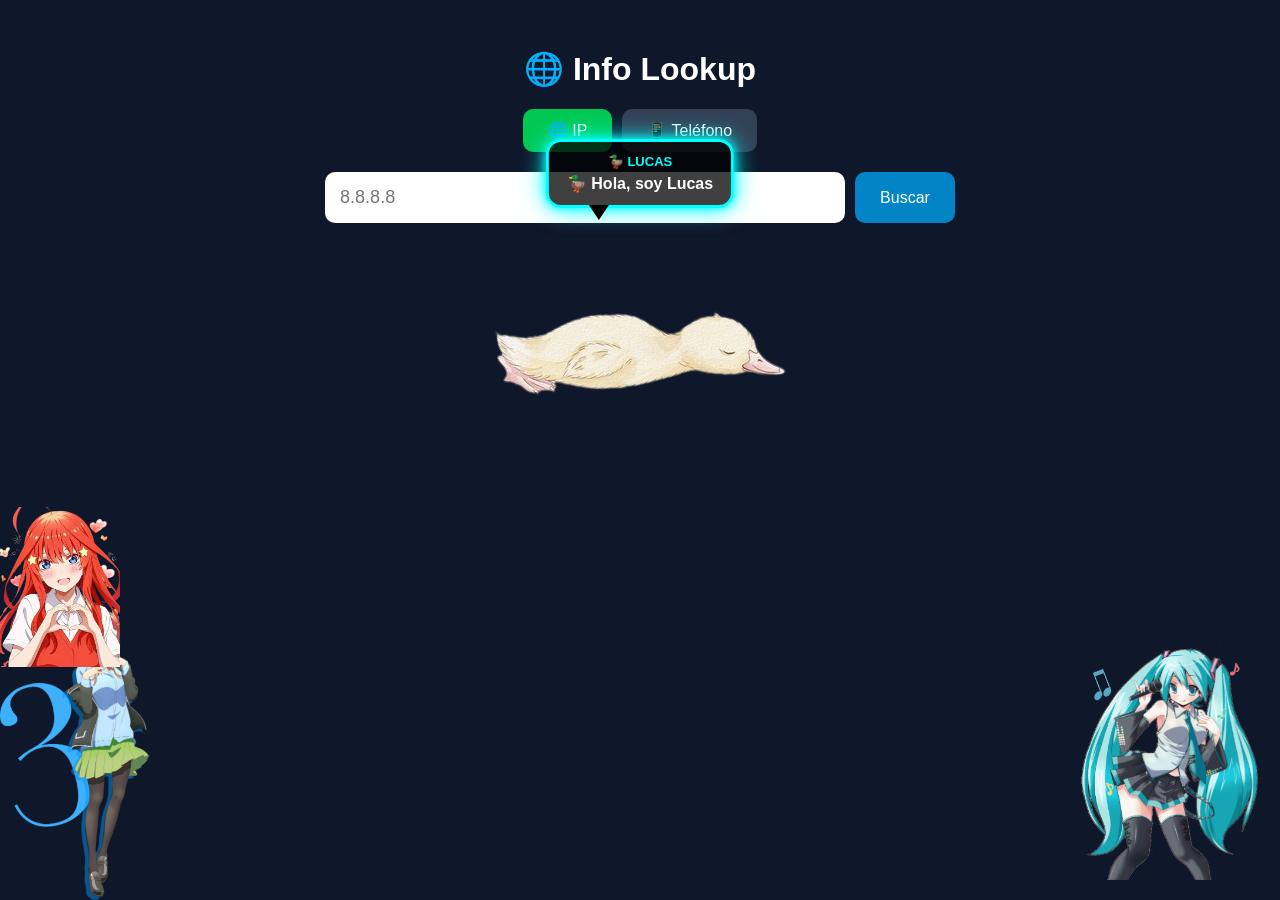
<file: templates/index.html>
<!DOCTYPE html>
<html lang="es">

<head>

<meta charset="UTF-8">
<meta name="viewport" content="width=device-width, initial-scale=1.0">

<title>Info Lookup</title>

<link rel="stylesheet" href="/static/style.css">

</head>


<body>


<div class="container">


<h1>🌐 Info Lookup</h1>


<div class="tabs">

<button onclick="mostrarIP()" class="tab active">
🌐 IP
</button>


<button onclick="mostrarTelefono()" class="tab">
📱 Teléfono
</button>


</div>



<div class="search">


<input
id="entrada"
placeholder="8.8.8.8">


<button
id="buscar"
onclick="buscarIP()">

Buscar

</button>


</div>


<div class="lucas-box">

    <img
    id="lucas"
    src="/static/lucas_idle.png">

    <div id="lucas-dialogo">
        🦆 Hola, soy Lucas
    </div>

</div>

</div>



<div id="loading" class="cargando">

    <div class="panel-carga">

        <img src="/static/carga.png" class="imagen-carga">

        <h2>🔍 Buscando información...</h2>

        <div class="puntos">
            <span></span>
            <span></span>
            <span></span>
        </div>

    </div>

</div>


<div id="resultado"></div>



<script src="/static/script.js"></script>

<img src="/static/personaje.jpg" class="personaje">

<img src="/static/personaje2.png" class="personaje-izquierda">

<div id="pantalla-bloqueo">

    <img
        id="lucas-bloqueado"
        src="/static/lucas_hacker.png">

    <h1>🦆 LUCAS SECURITY</h1>

    <h2>⚠ ACTIVIDAD SOSPECHOSA</h2>

    <div id="contador-bloqueo">
        03:00
    </div>

    <p id="mensaje-bloqueo">
        Has realizado demasiadas búsquedas.
    </p>

</div>

<img src="/static/waifu.png" class="personaje-recorre" id="personaje-recorre">

</body>
</html>
</file>
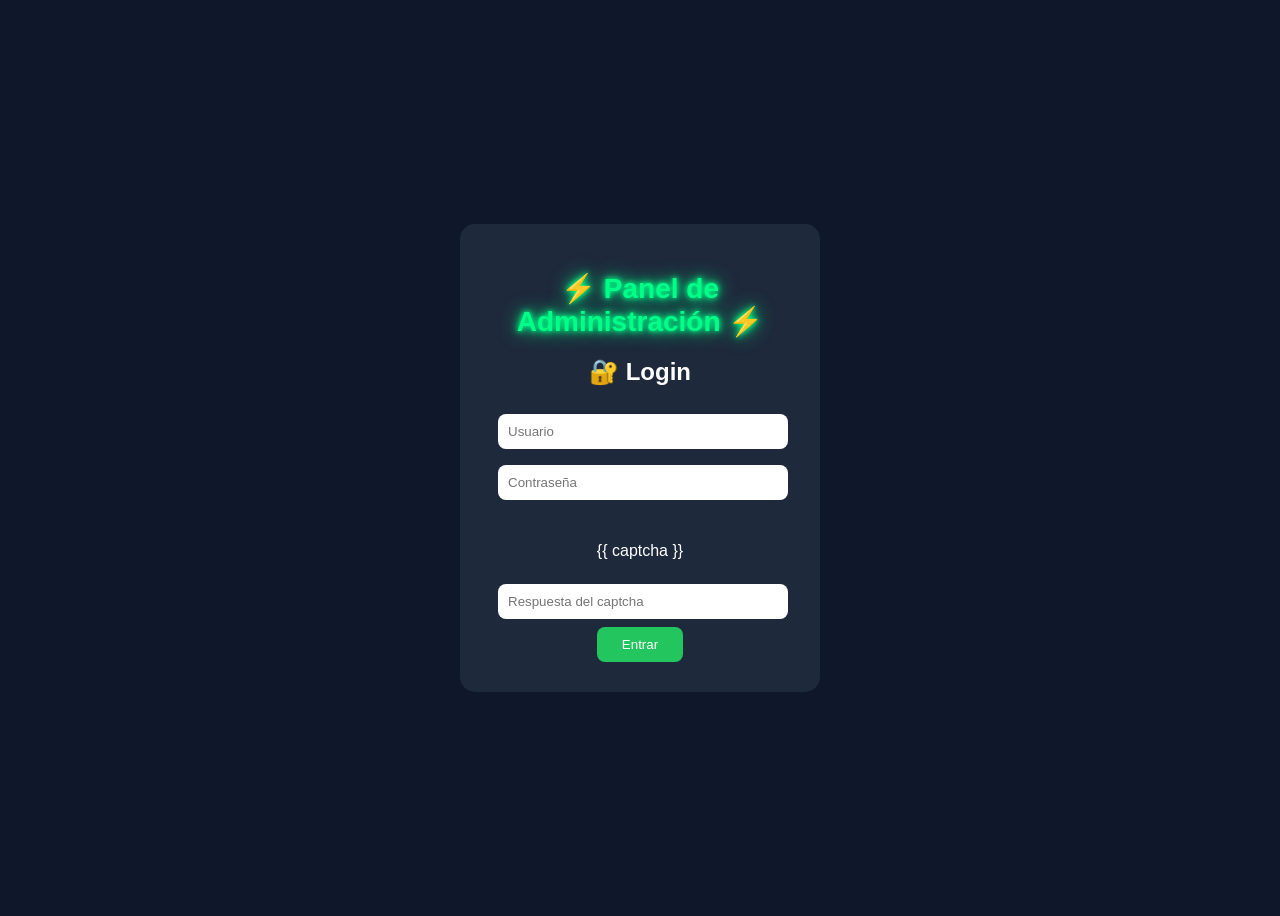
<file: templates/login.html>
<!DOCTYPE html>
<html>

<head>

<title>Login Admin</title>

<style>
.titulo{
    color:#00ff88;
    text-shadow:
        0 0 5px #00ff88,
        0 0 10px #00ff88,
        0 0 20px #00ff88;
    font-size:28px;
}

body{
    background:#0f172a;
    color:white;
    font-family:Arial;
    display:flex;
    justify-content:center;
    align-items:center;
    height:100vh;
}

.card{
    background:#1e293b;
    padding:30px;
    border-radius:15px;
    width:300px;
    text-align:center;
}

input{
    width:90%;
    padding:10px;
    margin:8px;
    border-radius:8px;
    border:none;
}

button{
    background:#22c55e;
    color:white;
    border:none;
    padding:10px 25px;
    border-radius:8px;
    cursor:pointer;
}

button:hover{
    opacity:0.8;
}

</style>

</head>


<body>

<div class="card">

<h1 class="titulo">⚡ Panel de Administración ⚡</h1>
<h2>🔐 Login</h2>
<form method="POST">

<input
type="text"
name="usuario"
placeholder="Usuario">

<br>

<input
type="password"
name="password"
placeholder="Contraseña">

<br><br>


<p>
{{ captcha }}
</p>

<input
type="number"
name="captcha"
placeholder="Respuesta del captcha"
required>

<button>
Entrar
</button>

</form>

</div>

</body>

</html>
</file>
<file: static/style.css>
body{

margin:0;

background:#0f172a;

font-family:Arial;

color:white;

}



.container{

width:90%;

max-width:700px;

margin:auto;

margin-top:50px;

text-align:center;

}



.tabs{

display:flex;

justify-content:center;

gap:10px;

margin:20px;

}



.tab{

background:#334155;

color:white;

border:none;

padding:12px 25px;

border-radius:10px;

cursor:pointer;

}



.active{

background:#00c853;

}



.search{

display:flex;

gap:10px;

justify-content:center;

}



input{

width:70%;

padding:15px;

font-size:18px;

border-radius:10px;

border:none;

}



button{

font-size:16px;

}



#buscar{

background:#0284c7;

color:white;

border:none;

padding:15px 25px;

border-radius:10px;

cursor:pointer;

}



}



#resultado{

width:90%;

max-width:900px;

margin:40px auto;

display:grid;

grid-template-columns:

repeat(auto-fit,minmax(220px,1fr));

gap:15px;

}



.card{

background:#1e293b;

padding:20px;

border-radius:15px;

}



.card h3{

color:#38bdf8;

}
.mapa{

grid-column:1/-1;

}


iframe{

border-radius:15px;

}
.personaje{

position:fixed;

right:20px;

bottom:20px;

width:180px;

z-index:10;

}
.personaje-izquierda {
    position: fixed;
    bottom: 0;
    left: 0px;      /* Pegada al borde izquierdo */
    width: 150px;   /* Más pequeña */
    height: auto;
    z-index: 1;
    pointer-events: none;
}
 
.cargando{
    display:none;
    position:fixed;
    top:0;
    left:0;
    width:100%;
    height:100%;
    background:rgba(0,0,0,0.75);
    justify-content:center;
    align-items:center;
    z-index:9999;
}

.panel-carga{
    background:#1e293b;
    padding:25px;
    border-radius:18px;
    text-align:center;
    box-shadow:0 0 20px rgba(0,0,0,0.5);
}

.imagen-carga{
    width:180px;
    height:auto;
    margin-bottom:15px;
}

.panel-carga h2{
    color:white;
    margin-bottom:20px;
}

.puntos{
    display:flex;
    justify-content:center;
    gap:10px;
}

.puntos span{
    width:12px;
    height:12px;
    background:#38bdf8;
    border-radius:50%;
    animation:rebote 1s infinite;
}

.puntos span:nth-child(2){
    animation-delay:0.2s;
}

.puntos span:nth-child(3){
    animation-delay:0.4s;
}

@keyframes rebote{
    0%,100%{
        transform:translateY(0);
    }

    50%{
        transform:translateY(-10px);
    }
}
/* 🦆 Lucas - diálogo manga */

#lucas-dialogo {
    background: white;
    color: black;
    border: 3px solid black;
    border-radius: 20px;
    padding: 12px;
    width: fit-content;
    max-width: 250px;
    position: relative;
    animation: aparecer 0.5s;
}

#lucas-dialogo::after {
    content: "";
    position: absolute;
    bottom: -15px;
    left: 40px;
    border-width: 15px 10px 0;
    border-style: solid;
    border-color: black transparent transparent;
}

@keyframes aparecer {

    from {
        transform: scale(0);
    }

    to {
        transform: scale(1);
    }

}
#lucas{

    animation:
    aura 2s infinite,
    flotar 3s ease-in-out infinite;

}


@keyframes aura{

    0%{
        filter: drop-shadow(0 0 5px cyan);
    }

    50%{
        filter: drop-shadow(0 0 30px cyan);
    }

    100%{
        filter: drop-shadow(0 0 5px cyan);
    }

}


@keyframes flotar{

    0%{
        transform: translateY(0px);
    }

    50%{
        transform: translateY(-8px);
    }

    100%{
        transform: translateY(0px);
    }

}
#lucas-dialogo{

    background: rgba(0,0,0,0.75);
     
        position: absolute;

    bottom: 100%;

    left: 50%;

    transform: translateX(-50%);

    margin-bottom: 15px;

    color:white;

    padding:12px 18px;

    border:3px solid cyan;

    border-radius:15px;

    font-weight:bold;

    font-size:16px;

    text-align:center;

    max-width:250px;

    box-shadow:
    0 0 10px cyan,
    0 0 25px cyan;

    animation:
    aparecer .4s ease;

}


#lucas-dialogo::before{

    content:"🦆 LUCAS";

    display:block;

    color:cyan;

    font-size:13px;

    margin-bottom:5px;

}

.lucas-box{

    position: relative;

}


#lucas-dialogo{

    position: absolute;

    bottom: 100%;

    left: 50%;

    transform: translateX(-50%);

    margin-bottom: 15px;

}

@keyframes aparecer{

    from{

        transform:scale(.7);

        opacity:0;

    }


    to{

        transform:scale(1);

        opacity:1;

    }

}
/* ========================= */
/* PANTALLA DE BLOQUEO LUCAS */
/* ========================= */

#pantalla-bloqueo{

    display:none;

    position:fixed;

    top:0;

    left:0;

    width:100%;

    height:100%;

    background:rgba(0,0,0,.93);

    z-index:99999;

    color:white;

    text-align:center;

    padding-top:40px;

}

#lucas-bloqueado{

    width:260px;

    animation:flotar 2s infinite ease-in-out;

}

#contador-bloqueo{

    font-size:60px;

    font-weight:bold;

    color:#00ffff;

    margin-top:20px;

}

#mensaje-bloqueo{

    font-size:22px;

    margin-top:20px;

}

@keyframes flotar{

    0%{
        transform:translateY(0px);
    }

    50%{
        transform:translateY(-10px);
    }

    100%{
        transform:translateY(0px);
    }

}

/* ========================= */
/* Personaje que recorre el borde - Neón rojo suave */
/* ========================= */

.personaje-recorre {
    position: fixed;
    width: 120px;
    height: auto;
    z-index: 5;
    pointer-events: none;
    animation: 
        recorrer-borde 18s linear infinite,
        aura-roja 2.2s ease-in-out infinite;
}

@keyframes recorrer-borde {
    /* Empieza arriba a la izquierda */
    0% {
        top: 8%;
        left: 3%;
    }

    /* Baja por el lado izquierdo */
    25% {
        top: 78%;
        left: 3%;
    }

    /* Se mueve a la derecha por abajo */
    50% {
        top: 78%;
        left: 75%;
    }

    /* Sube por el lado derecho */
    75% {
        top: 8%;
        left: 75%;
    }

    /* Vuelve a la izquierda por arriba */
    100% {
        top: 8%;
        left: 3%;
    }
}

@keyframes aura-roja {
    0% {
        filter: drop-shadow(0 0 5px #8b0000) drop-shadow(0 0 12px #c41e3a);
    }
    50% {
        filter: drop-shadow(0 0 14px #a00000) drop-shadow(0 0 26px #e03050);
    }
    100% {
        filter: drop-shadow(0 0 5px #8b0000) drop-shadow(0 0 12px #c41e3a);
    }
}
</file>
